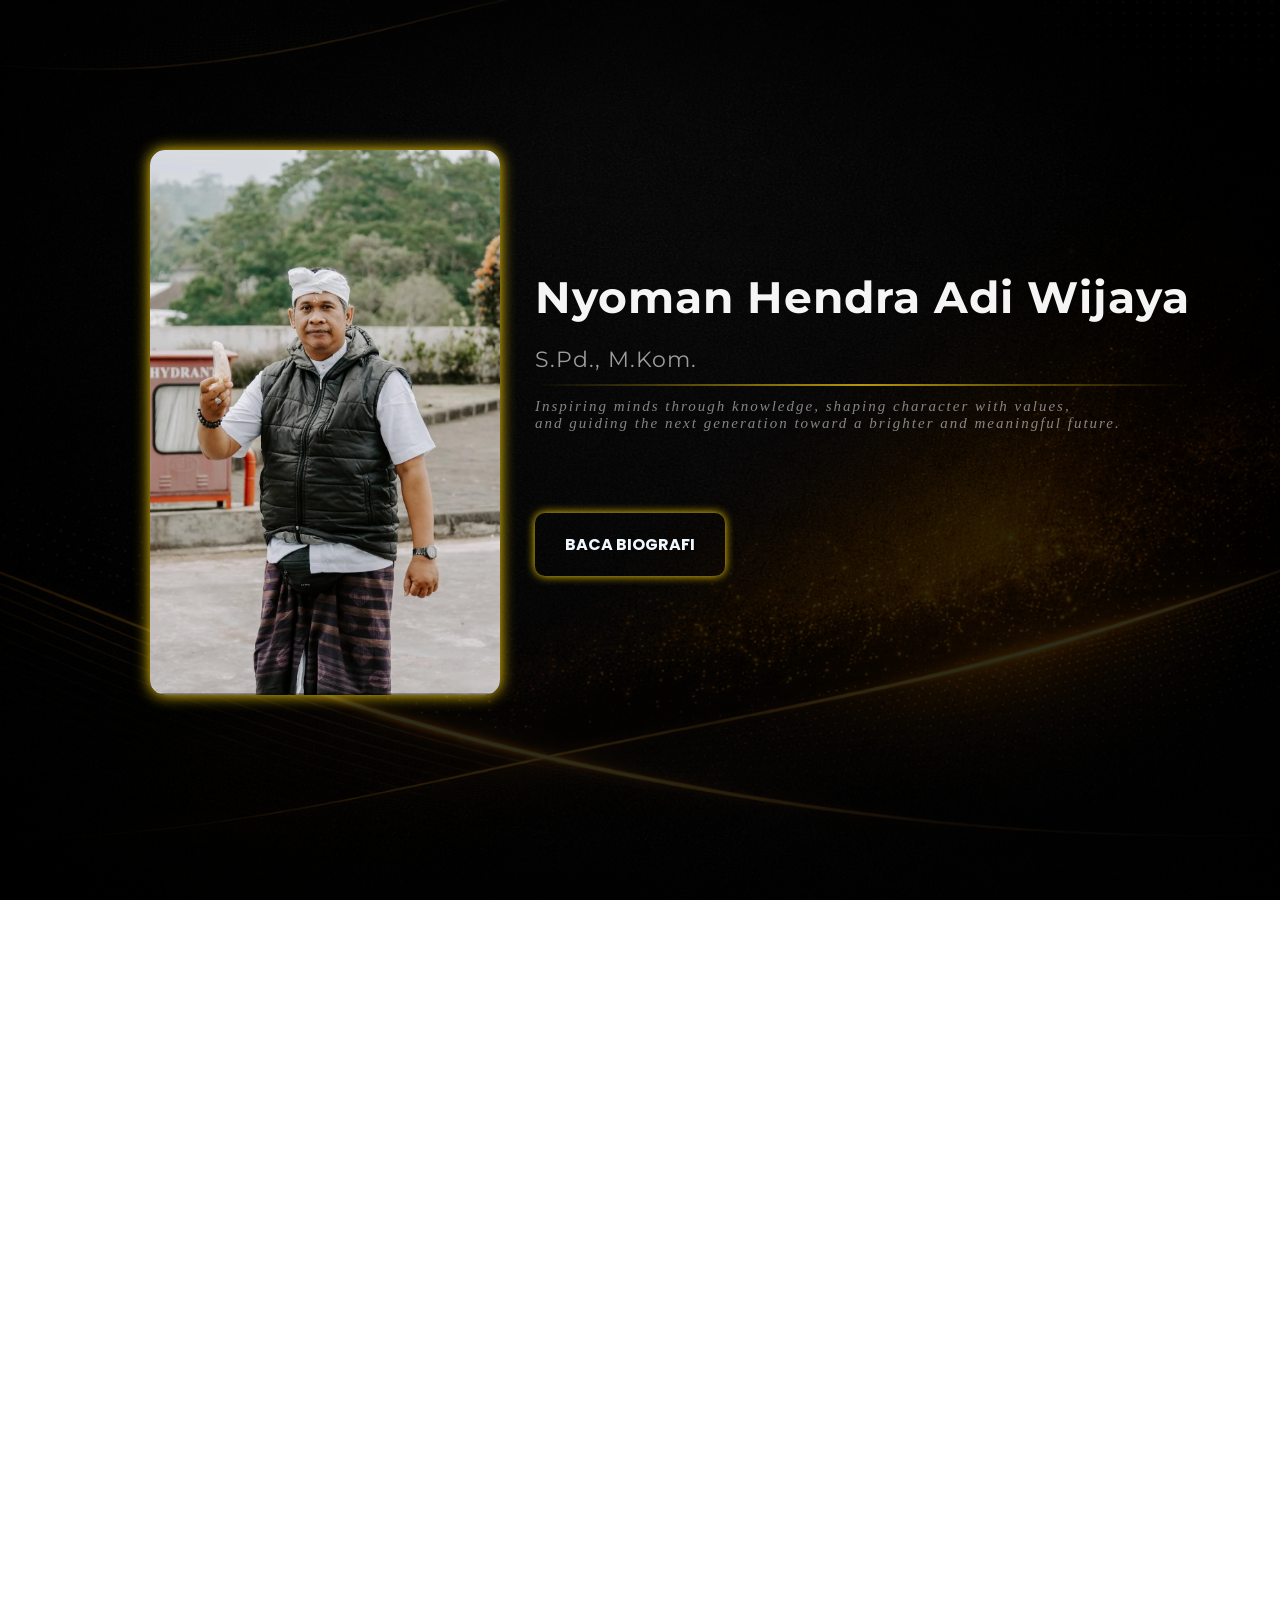
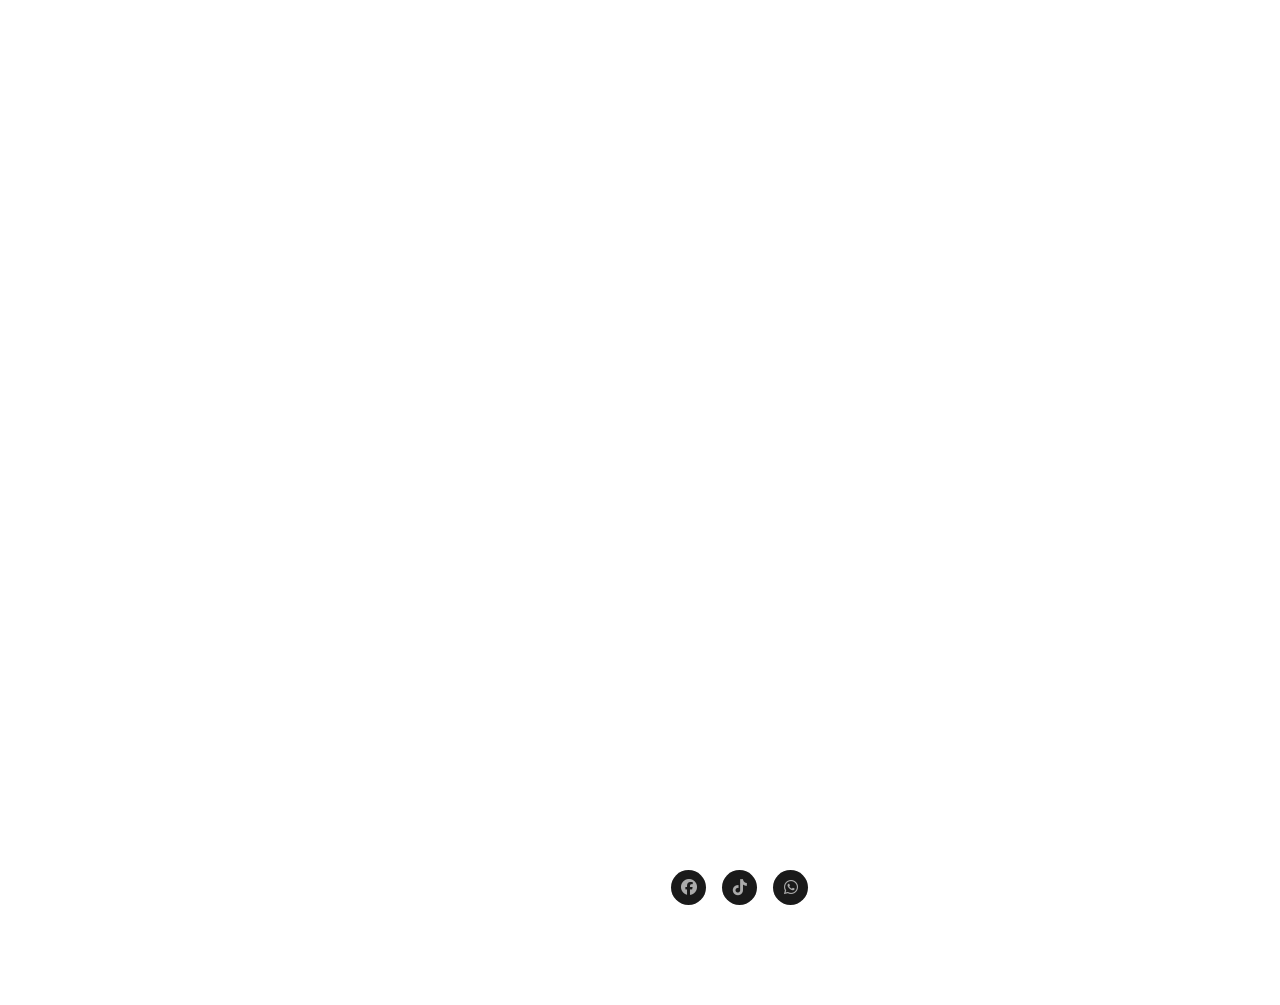
<file: index.html>
<!DOCTYPE html>
<html lang="en">
<head>
    <meta charset="UTF-8">
    <meta name="viewport" content="width=device-width, initial-scale=1.0">
    <title>Document</title>
    <link href="https://fonts.googleapis.com/css2?family=Poppins:wght@300;400;600;800&display=swap" rel="stylesheet">
    <link href="https://fonts.googleapis.com/css2?family=Montserrat:wght@400;600;700;800&display=swap" rel="stylesheet">
    <link rel="stylesheet" href="https://cdnjs.cloudflare.com/ajax/libs/font-awesome/6.5.0/css/all.min.css">
</head>
    <style>

        * {
            margin: 0;
            padding: 0;
            box-sizing: border-box;
        }

        html {
            scroll-behavior: smooth;
        }

        body {
            background: url(background.png) center/cover no-repeat fixed;
            min-height: 100vh;
            position: relative;
        }

        body::before {
            content: "";
            z-index: -1;
            position: fixed;
            inset: 0;
            background-color: rgba(0, 0, 0, 0.822);
        }

        .intro {
            position: fixed;
            width: 100%;
            height: 100vh;
            background: radial-gradient(circle at center, #1a1a1a, #000);
            display: flex;
            justify-content: center;
            align-items: center;
            animation: introZoomOut 2s ease 4s forwards;
            z-index: 10;
        }

        /* TEXT ANIMATION */
        .intro h1 {
            font-size: 48px;
            letter-spacing: 3px;
            opacity: 0;
            filter: blur(20px);
            transform: scale(1.5);
            animation: zoomBlurIn 2s ease forwards;
        }

        /* CONTENT */
        .content {
            opacity: 0;
            padding: 60px;
            animation: contentFadeIn 2s ease 5s forwards;
        }

        /* KEYFRAMES */

        /* Text zoom in + blur hilang */
        @keyframes zoomBlurIn {
            0% {
                opacity: 0;
                filter: blur(20px);
                transform: scale(1.5);
            }
            100% {
                opacity: 1;
                filter: blur(0);
                transform: scale(1);
            }
        }

        /* Intro zoom out + fade */
        @keyframes introZoomOut {
            to {
                opacity: 0;
                transform: scale(1.2);
                visibility: hidden;
            }
        }

        /* Content muncul */
        @keyframes contentFadeIn {
            from {
                opacity: 0;
                transform: translateY(30px);
            }
            to {
                opacity: 1;
                transform: translateY(0);
            }
        }

        .section-hero, .section-about, .section-about-2, .section-about-3, .section-about-4, .section-5 {
            min-height: 100vh;
        }

        section {
            opacity: 0;
            transform: translateY(50px);
            transition: all 0.8s ease;
        }

        section.show {
            opacity: 1;
            transform: translateY(0);
        }

        nav {
            position: fixed;
            display: flex;
            justify-content: space-between;
            padding: 20px 30px;
            width: 100%;
            backdrop-filter: blur(10px);
            z-index: 1000;
            border-bottom: 1px solid #FFC300;
            box-shadow:  0 0 10px #FFD60A,
                         0 0 10px #FFD60A;;
            opacity: 0;
            transform: translateY(-20px);
            transition: 0.3s ease;
        }

        nav.show {
            opacity: 1;
            transform: translateY(0);
        }

        nav h2 {
            color: white;
            font-family: 'Montserrat', sans-serif;
            padding-left: 20px;
            letter-spacing: 2px;
        }

        nav ul {
            list-style-type: none;
        }

        nav li a {
            text-decoration: none;
            padding: 10px 15px;
            color: white;
            font-family: 'Poppins', sans-serif;
        }

        .hero {
            padding-top: 70px;
            display: flex;
            justify-content: space-between;
            color: white;
            margin-bottom: 300px;
        }

        .hero-text {
            padding-top: 200px;
            padding-right: 90px;
        }

       .hero-text h2 {
            font-size: 44px;
            font-weight: 700;
            letter-spacing: 1px;
            font-family: 'Montserrat', sans-serif;
            color: #f5f5f5;
            position: relative;
            display: inline-block;
        }

        .hero-text h2::after {
            content: "";
            position: absolute;
            left: 0;
            bottom: -8px;
            width: 100%;
            height: 2px;
            background: linear-gradient(
                to right,
                transparent,
                #FFD60A,
                transparent
            );
            opacity: 0.7;
        }

        .gelar {
            font-size: 22px;
            color: rgba(255,255,255,0.6);
            font-weight: 400;
        }

        .hero-text p {
            font-size: 15px;
            font-weight: 400;
            letter-spacing: 2px;
            color: rgba(255,255,255,0.5);
            margin-top: 20px;
            font-style: italic;
            margin-bottom: 100px;
        }

       .btn {
            transition: 0.3s;
            box-shadow: 0 0 10px #FFD60A;
            padding: 20px 30px;
            border-radius: 10px;
            font-family: 'Poppins', sans-serif;
            font-weight: bold;
            text-decoration: none;
            color: aliceblue;
        }

        .btn:hover {
            background: black;
            color: #FFD60A;
            border: 1px solid #FFD60A;
            box-shadow: 0 0 20px #FFD60A,
                        0 0 40px #FFC300;
        }
        .hero img {
            width: 350px;
            border-radius: 15px;
            box-shadow: 0 0 15px #FFD60A;
            margin-left: 150px;
            margin-top: 80px;
        }

        .hero img:hover,
        .about img:hover {
            transform: scale(1.05);
            filter: grayscale(0%);
            transition: 0.4s ease;
            box-shadow: 0 0 20px #FFD60A,
                        0 0 40px #FFC300;
        }

        .tokoh {
            color: #FFC300;
        }

        .about {
            color: white;
            display: flex;
            gap: 40px;
            justify-content: space-evenly;
        }

        .about img {
            width: 300px;
            border-radius: 10px;
            filter: grayscale(100%);
            margin-right: 50px;
        }

        .card {
            margin-left: 100px;
        }

        .card, .card-2, .card-3, .card-4 {
            background: rgba(255,255,255,0.05);
            margin-top: 100px;
            padding: 40px;
            border-radius: 15px;
            backdrop-filter: blur(10px);
            box-shadow: 0 0 10px rgba(255, 214, 10, 0.3);
            
        }

        .h2-card {
            padding-left: 40px;
            padding-bottom: 5px;
        }

        .about-text {
            padding-top: 220px;
            margin-right: 200px;
        }

        .about-text p {
            font-size: 20px;
            font-family: 'Poppins', sans-serif;
            color: rgba(255,255,255,0.85);
            line-height: 1.8;
            max-width: 100%;
        }

        .about-text-2 {
            padding-top: 200px;
            margin-left: 100px;
        }

        .about-text-2 p {
            font-family: 'Poppins', sans-serif;
            font-size: 20px;
            line-height: 1.8;
            max-width: 100%;
        }
        
        .card-2 {
            margin-right: 100px;
        }

        .about-text-3 {
            padding-top: 250px;
        }

        .about-text-3 p {
            font-family: 'Poppins', sans-serif;
            font-size: 20px;
            line-height: 1.8;
            max-width: 100%;
        }

        .card-3 {
            
            margin-left: 100px;
        }

        .about-text-4 {
            
            padding-left: 100px;
        }

        .about-text-4 p {
            font-family: 'Poppins', sans-serif;
            font-size: 20px;
            margin-top: 250px;
            line-height: 1.8;
            max-width: 100%;
        }

        .card-4 {
            margin-right: 70px;
        }

        .card-container {
            display: flex;
            justify-content: center;
            gap: 40px;
            padding-top: 100px;
            flex-wrap: wrap;
        }

        .card-box {
            background: transparent;
            backdrop-filter: blur(20px);
            width: 400px;
            height: 500px;
            padding: 25px 20px;
            transition: 0.3s ease;
            border: 1px solid rgba(255, 255, 255, 0.05);
            border-radius: 20px;
        }

        .card-box:hover {
            transform: translateY(-10px) scale(1.03);
            box-shadow:  0 20px 40px rgba(255, 204, 0, 0.25);
        }
        .card-box img {
            width: 250px;
            height: 250px;
            border-radius: 50%;
            object-fit: cover;
            margin-left: 50px;
            margin-top: 30px;
            border: 3px solid rgba(255, 174, 0, 0.6);
        }

        .card-box p {
            color: #ccc;
            line-height: 1.5;
            opacity: 0.85;
            text-align: center;
            padding-top: 10px;
            font-size: 14px;
            font-family: 'Montserrat', sans-serif;
        }

        .card-box h2 {
            color: #ffcc00;
            font-weight: 700;
            font-size: 18px;
            letter-spacing: 0.5px;
            text-shadow: 0 0 8px rgba(255, 204, 0, 0.5);
            text-align: center;
            padding-top: 30px;
            font-family: 'Poppins', sans-serif;
        }

        .socials {
            margin-top: 30px;
            margin-left: 665px;
            margin-bottom: 100px;
        }

        .socials a {
            display: inline-block;
            margin: 0 6px;
            width: 35px;
            height: 35px;
            line-height: 35px;
            border-radius: 50%;
            background: #1a1a1a;
            color: #aaa;
            text-align: center;
            transition: 0.3s;
        }

        .socials a:hover {
            color: #000;
            background: #facc15;
            transform: scale(1.1);
        }

        @media (max-width: 768px) {

            /* NAV */
            nav {
                flex-direction: column;
                align-items: center;
                gap: 10px;
            }

            nav h2 {
                padding-left: 0;
                font-size: 18px;
            }

            /* HERO */
            .hero {
                flex-direction: column;
                align-items: center;
                text-align: center;
                margin-bottom: 100px;
                padding-top: 100px;
            }

            .hero-text {
                padding: 120px 20px 20px 20px;
                padding-top: -100px;
            }

            .hero-text h2 {
                font-size: 28px;
            }

            .hero-text p {
                font-size: 14px;
                letter-spacing: 1px;
            }

            .hero img {
                width: 220px;
                margin: 20px 0;
            }

            /* ABOUT SECTION */
            .about {
                flex-direction: column;
                align-items: center;
                gap: 20px;
            }

            .about img {
                width: 100%;
                max-width: 250px;
                margin: 10px 0;
            }

            .card, .card-2, .card-3, .card-4 {
                margin: 20px;
                padding: 20px;
            }

            .about-text,
            .about-text-2,
            .about-text-3,
            .about-text-4 {
                padding: 20px;
                margin: 0;
            }

            .about-text p,
            .about-text-2 p,
            .about-text-3 p,
            .about-text-4 p {
                font-size: 15px;
                text-align: justify;
            }

            /* TEAM SECTION */
            .card-container {
                flex-direction: column;
                align-items: center;
                gap: 20px;
                padding-top: 50px;
            }

            .card-box {
                width: 90%;
                height: auto;
                padding: 20px;
            }

            .card-box img {
                width: 120px;
                height: 120px;
                margin: 0 auto;
                display: block;
            }

            .card-box h2 {
                font-size: 16px;
            }

            .card-box p {
                font-size: 13px;
            }

            /* SOCIAL */
            .socials {
                margin: 40px 0;
                display: flex;
                justify-content: center;
            }
        }

        @media (max-width: 500px) {

            
            nav {
                flex-direction: column;
                align-items: center;
                padding: 15px;
            }

            .intro {
                text-align: center;
            }

            nav h2 {
                font-size: 16px;
            }

            nav li a {
                font-size: 13px;
                padding: 8px;
            }

            /* HERO */
            .hero-text {
                padding: 100px 15px 10px 15px;
            }

            .hero-text h2 {
                font-size: 22px;
                line-height: 1.3;
            }

            .gelar {
                font-size: 16px;
            }

            .hero-text p {
                font-size: 13px;
                letter-spacing: 0.5px;
            }

            .btn {
                padding: 12px 20px;
                font-size: 13px;
            }

            .hero img {
                width: 180px;
                margin-bottom: -80px;
            }

            .about-text p,
            .about-text-2 p,
            .about-text-3 p,
            .about-text-4 p {
                font-size: 14px;
                line-height: 1.6;
            }

            .card, .card-2, .card-3, .card-4 {
                padding: 15px;
                margin: 15px;
            }

            .card-box {
                width: 95%;
                padding: 15px;
            }

            .card-box img {
                width: 100px;
                height: 100px;
            }

            .card-box h2 {
                font-size: 15px;
            }

            .card-box p {
                font-size: 12px;
            }

            .socials a {
                width: 30px;
                height: 30px;
                line-height: 30px;
                font-size: 12px;
            }

            .card, .card-2, .card-3, .card-4 {
                padding-left: 50px;
            }
        }

    </style>
<body>
    <nav>
        <h2>BIOGRAFI</h2>
        <ul>
            <li>
                <a href="#HOME">HOME</a>
                <a href="#ABOUT">ABOUT</a>
                <a href="#CONTACT">CONTACT</a>
            </li>
        </ul>
    </nav>

<div class="intro">
        <h1 style="color: white;">Kelompok 6</h1>
    </div>
</div>

    <section class="section-hero" id="HOME">
        <div class="hero">
            <img src="poto muka.jpeg" alt="tokoh">
            <div class="hero-text">
                <h2 class="typing-text">Nyoman Hendra Adi Wijaya <br>
                    <span class="gelar">S.Pd., M.Kom.</span>
                </h2>
                <p>Inspiring minds through knowledge, shaping character with values, <br>
                     and guiding the next generation toward a brighter and meaningful future.</p>
                <a href="#ABOUT" class="btn">BACA BIOGRAFI</a>
            </div>
        </div>
    </section>

    <section class="section-about" id="ABOUT">
        <div class="about">
            <div class="card">
                <h2 class="h2-card">TENTANG TOKOH</h2>
                <img src="jembatan.jpeg" alt="about">
                <img src="lulus.jpeg" alt="guru">
            </div>
            <div class="about-text">
                <p>Menyelesaikan pendidikan SMK pada tahun 2002, beliau langsung memasuki dunia kerja, sesuai dengan tujuan utama lulusan SMK pada masa itu. 
                    Selama kurang lebih tiga tahun, beliau bekerja di bidang konstruksi sebagai pelaksana proyek jalan dan jembatan. <br> 
                    <span class="paragrafone">Awalnya, beliau tidak memiliki rencana untuk menjadi seorang guru. Ketertarikannya pada dunia pendidikan terjadi secara tidak terduga, berawal dari hobinya sebagai pemain sepak bola. Ia sering berlatih bersama mahasiswa di sebuah kampus di Singaraja. Karena tim kampus membutuhkan pemain untuk kompetisi, 
                    beliau diajak bergabung. Namun, karena bukan mahasiswa, beliau tidak dapat ikut serta secara resmi. Dari situlah muncul dorongan untuk melanjutkan pendidikan ke perguruan tinggi.</span></p>
            </div>
        </div>
    </section>

    <section class="section-about-2">
        <div class="about" style="padding-top: 100px;">
            <div class="about-text-2">
                <p>Pada tahun 2005, beliau memutuskan untuk kuliah. Masa awal perkuliahan menjadi tantangan tersendiri, karena harus beradaptasi kembali dengan dunia pendidikan setelah tiga tahun bekerja. Terlebih, ia harus berhadapan dengan mahasiswa lain yang sebagian besar baru lulus SMA dan seusia dengannya. Selama sekitar satu setengah tahun pertama, beliau sering merasa gugup dan kesulitan mengikuti perkuliahan. <br>

Namun, dengan prinsip bahwa setiap tantangan harus dihadapi, bukan dihindari, beliau terus berusaha menyesuaikan diri. Memasuki semester tiga, ia mulai memahami ritme perkuliahan dan mampu beradaptasi dengan baik. Berkat keaktifannya dalam organisasi, beliau dipercaya menjabat sebagai Wakil Ketua BEM serta memegang berbagai posisi dalam kegiatan kemahasiswaan.</p>
            </div>
            <div class="card-2">
                <img src="teman.jpeg" alt="">
                <img src="bem.jpeg" alt="">
            </div>
        </div>
    </section>

    <section class="section-about-3">
        <div class="about">
            <div class="card-3">
                <img src="guru.jpeg" alt="">
                <img src="jauk.jpeg" alt="">
            </div>

            <div class="about-text-3">
                <p>Pada tahun 2009, beliau berhasil menyelesaikan pendidikan dan lulus <br>
                     dari perguruan tinggi. Pada tahun yang sama, beliau mulai berkarier sebagai guru <br>
                     di SMKTI Bali Global Singaraja <span style="color: #FFD60A;">hingga tahun 2011.</span> <br>
                     Selanjutnya, sejak Juli 2011, beliau melanjutkan pengabdian sebagai pendidik di <br>
                      SMKTI Bali Global Denpasar hingga saat ini.

Selain sebagai <span style="color: #FFD60A">guru Agama Hindu</span>, beliau juga dipercaya sebagai <span style="color: #FFD60A">pembina OSIS</span> yang aktif dalam berbagai kegiatan sekolah, khususnya dalam pelaksanaan MPLS setiap awal tahun ajaran.</p>
            </div>
        </div>
    </section>

    <section class="section-about-4">
        <div class="about">
            <div class="about-text-4">
                <p>Selama berkarier di dunia pendidikan, beliau merasakan banyak pengalaman suka dan duka. <br>
                    Kebahagiaan terbesar adalah dapat berinteraksi dengan siswa, rekan kerja, serta melihat 
                    para peserta didik tumbuh dan sukses di masyarakat. Hal tersebut menjadi kebanggaan tersendiri
                    sebagai seorang pendidik. <br>


Di balik itu, terdapat pengorbanan pribadi, seperti keterbatasan
waktu bersama keluarga, <br>

</b> terutama saat menjalankan tugas di awal tahun ajaran. Meskipun demikian, <br>
 profesi ini tetap dijalani dengan penuh keikhlasan. <br>

Bagi beliau, menjadi guru bukanlah tentang materi, melainkan <span style="color: #FFD60A;">panggilan hati.</span> Kunci utama dalam menjalani profesi ini adalah memiliki kecintaan terhadap dunia pendidikan serta semangat untuk membimbing generasi muda.</p>
            </div>
        <div class="card-4">
            <img src="foto keluarga.jpeg" alt="">
            <img src="selfie.jpeg" alt="">
        </div>
        </div>
    </section>

    <section class="section-5">
        <div class="card-container">
            <div class="card-box">
                <img src="indah.jpeg" alt="indah">
                <h2>Kadek Indah Cahyati</h2>
                <p>Pengumpulan Informasi Dan Pewawancara</p>
            </div>

            <div class="card-box">
                <img src="nasya.jpeg" alt="indah">
                <h2>Ni Putu Nasya Eka Putri</h2>
                <p>Pengumpulan Informasi Dan Pewawancara</p>
            </div>

            <div class="card-box">
                <img src="adit.jpeg" alt="indah">
                <h2>Gede Aditya Permana Putra Gangga</h2>
                <p>Pewawancara</p>
            </div>

            <div class="card-box">
                <img src="foto gua 2.jpeg" alt="indah">
                <h2>I Putu Gede Septyadi <br>
                     Ramaditya Nugraha</h2>
                <p>Pembuat Web</p>
            </div>
        </div>
    </section>

        <div class="socials" id="CONTACT">
            <a href="https://facebook.com/Hendra Adi Wijaya" target="_blank">
                <i class="fa-brands fa-facebook"></i>
            </a>
            <a href="https://tiktok.com/@username" target="_blank">
                <i class="fa-brands fa-tiktok"></i>
            </a>
            <a href="https://wa.me/6287701042322" target="_blank">
                <i class="fa-brands fa-whatsapp"></i>
            </a>
        </div>
    <script>
const sections = document.querySelectorAll("section");

window.addEventListener("scroll", () => {
    const triggerBottom = window.innerHeight * 0.85;

    sections.forEach(section => {
        const sectionTop = section.getBoundingClientRect().top;

        if(sectionTop < triggerBottom){
            section.classList.add("show");
        } else {
            section.classList.remove("show"); 
        }
    });
});

const navbar = document.querySelector("nav");

setTimeout(() => {
    navbar.classList.add("show");
}, 6000);
</script>
</body>
</html>
</file>
